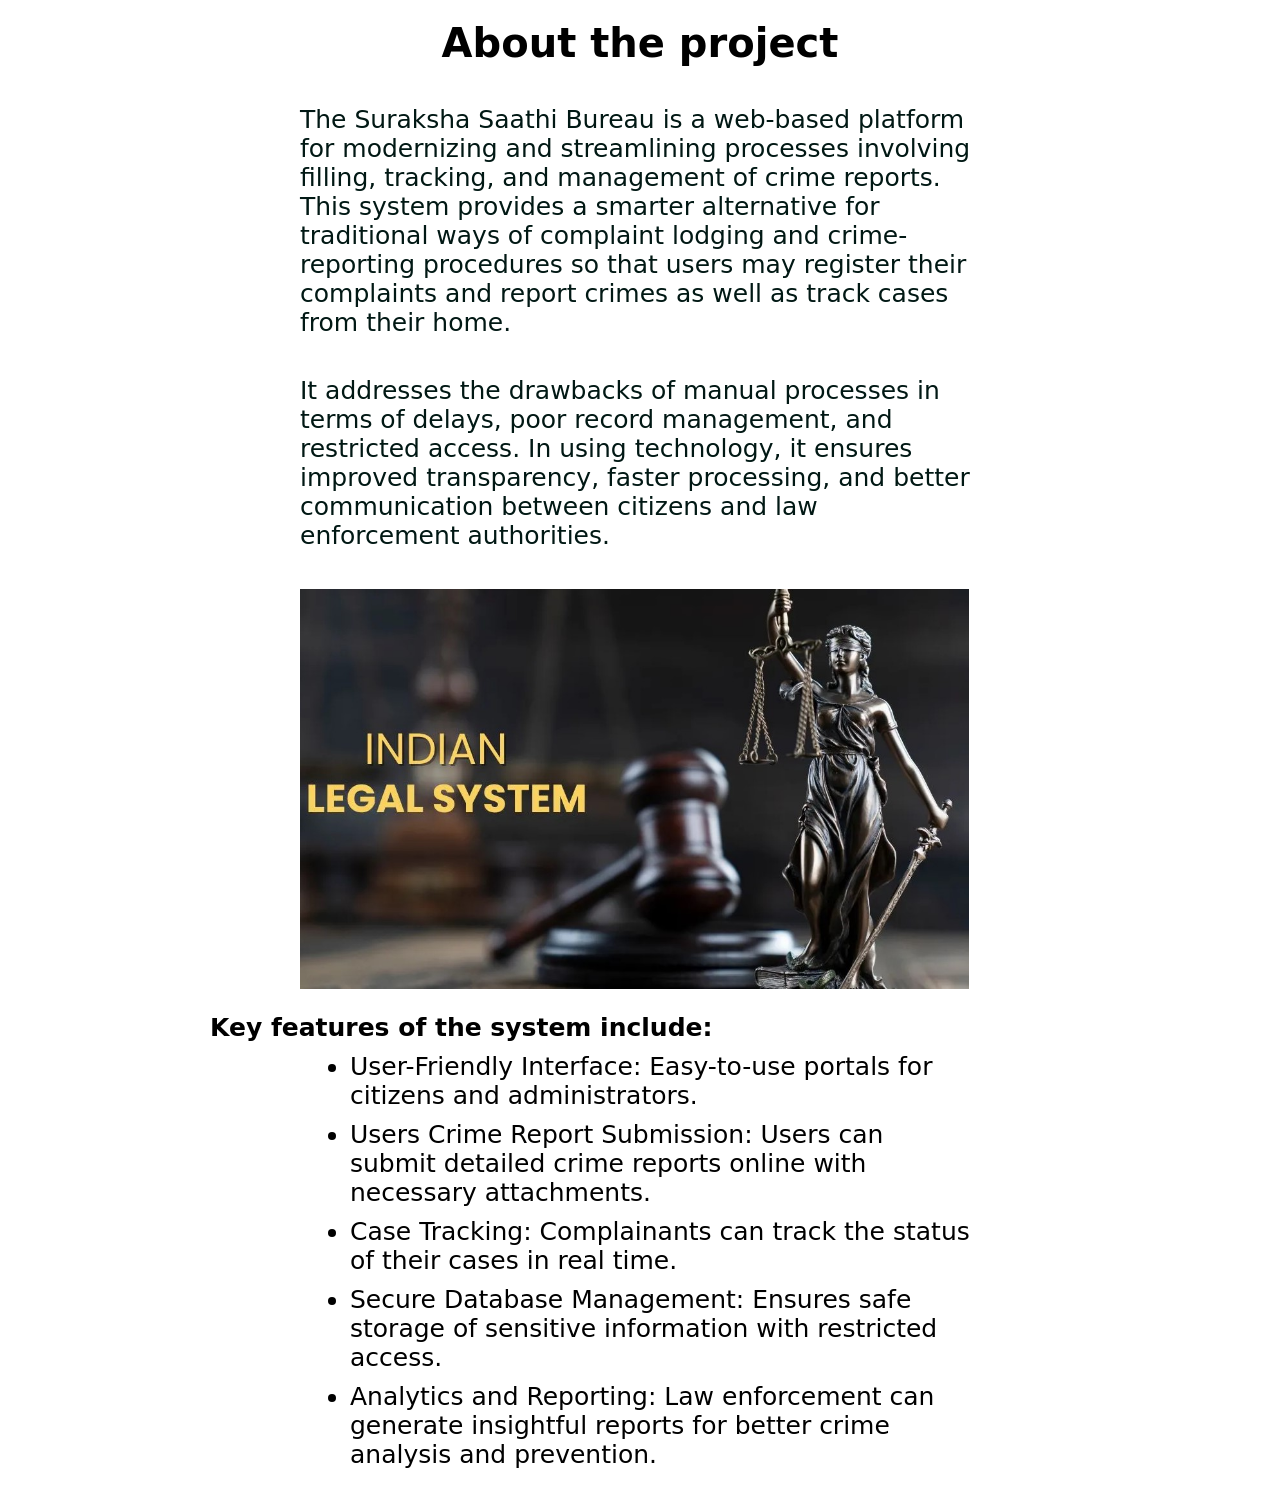
<file: about/index.html>
<!DOCTYPE html>
<html lang="en">
<head>
    <meta charset="UTF-8">
    <meta name="viewport" content="width=device-width, initial-scale=1.0">
    <title>About the project</title>
    <link href="style.css" rel="stylesheet"></link>
</head>
<body>
    <h1>About the project</h1><br>
    <p>The Suraksha Saathi Bureau is a web-based platform for modernizing and streamlining processes involving filling, tracking, and management of crime reports. This system provides a smarter alternative for traditional ways of complaint lodging and crime-reporting procedures so that users may register their complaints and report crimes as well as track cases from their home.</p><br>
    <p>It addresses the drawbacks of manual processes in terms of delays, poor record management, and restricted access. In using technology, it ensures improved transparency, faster processing, and better communication between citizens and law enforcement authorities.</p><br>
    <img height="400"  src="../assets/img/slider/01.jpg" alt="IMG">
    <h4>Key features of the system include:</h4>
    <ul>
        <li>User-Friendly Interface: Easy-to-use portals for citizens and administrators.</li>
        <li>Users Crime Report Submission: Users can submit detailed crime reports online with necessary attachments.</li>
        <li>Case Tracking: Complainants can track the status of their cases in real time.</li>
        <li>Secure Database Management: Ensures safe storage of sensitive information with restricted access.</li>
        <li>Analytics and Reporting: Law enforcement can generate insightful reports for better crime analysis and prevention.</li>
    </ul>
</body>
</html>
</file>
<file: about/style.css>
*{
    font-family:system-ui, -apple-system, BlinkMacSystemFont, 'Segoe UI', Roboto, Oxygen, Ubuntu, Cantarell, 'Open Sans', 'Helvetica Neue', sans-serif;
    margin: 10px 100px;
}
h1{
    font-size: 40px;
    text-align: center;

}
p{
    color: rgb(1, 24, 20);
    font-size: 25px;
    /* text-align: center; */

}

ul, h4 {
    display: block;
    justify-content: left;
    text-align: left;
    font-size: 25px;
    margin: 10px 10px;
}
</file>
